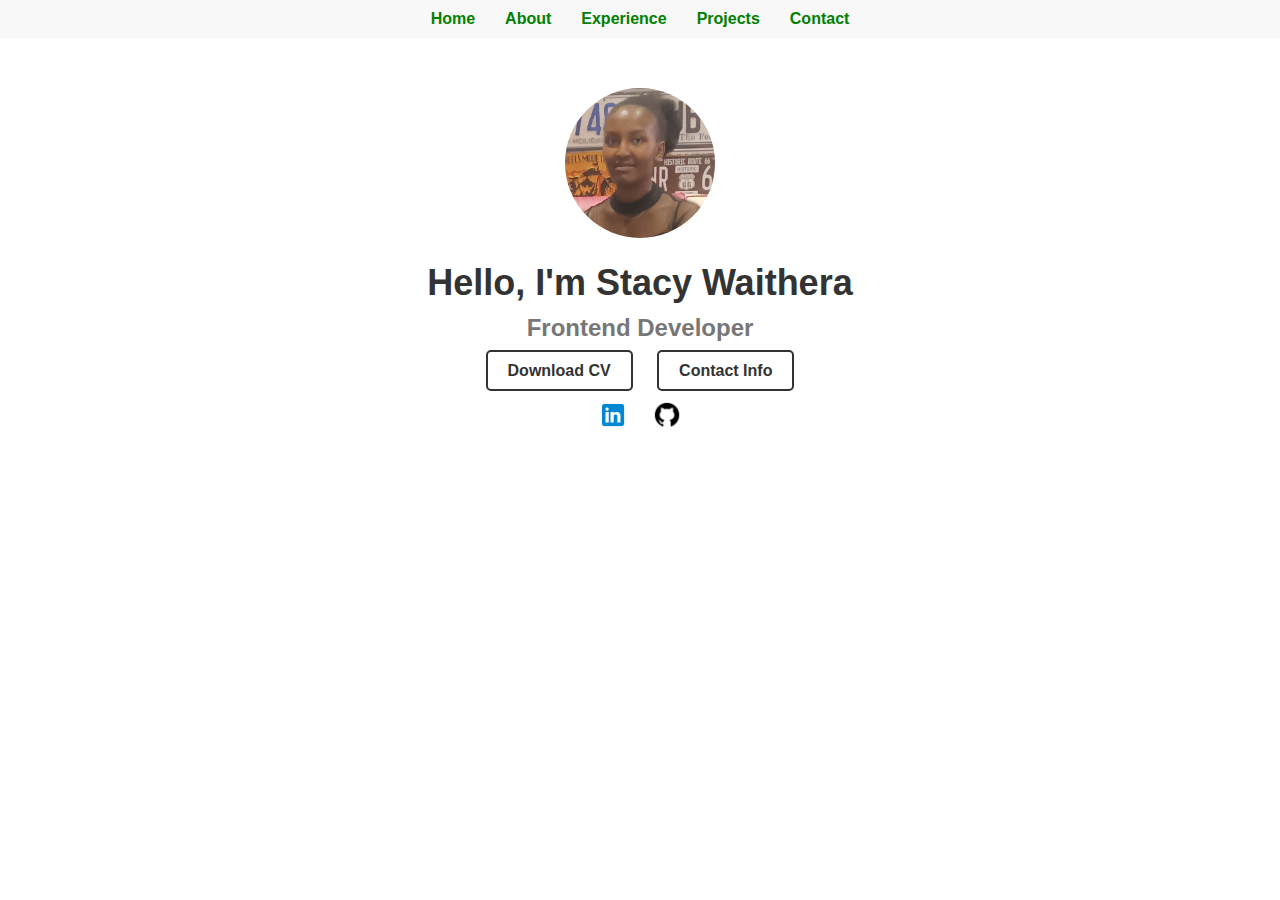
<file: index.html>
<!DOCTYPE html>
<html lang="en">
<head>
    <meta charset="UTF-8">
    <meta name="viewport" content="width=device-width, initial-scale=1.0">
    <title>Stacy Waithera - Frontend Developer</title>
    <link rel="stylesheet" href="styles.css">
</head>
<body>
    <header>
        <nav>
            <ul>
                <li><a href="index.html">Home</a></li>
                <li><a href="about.html">About</a></li>
                <li><a href="experience.html">Experience</a></li>
                <li><a href="projects.html">Projects</a></li>
                <li><a href="contact.html">Contact</a></li>
            </ul>
        </nav>
    </header>

    <section class="hero">
        <img src="images/stacy.jpg" alt="Stacy Waithera" class="profile-img">
        <h1>Hello, I'm Stacy Waithera</h1>
        <h2>Frontend Developer</h2>
        <div class="buttons">
            <a href="#" class="btn">Download CV</a>
            <a href="contact.html" class="btn contact-info">Contact Info</a>
        </div>
        <div class="socials">
            <a href="#" target="_blank"><img src="images/linkedin-icon.png" alt="LinkedIn"></a>
            <a href="#" target="_blank"><img src="images/github-icon.png" alt="GitHub"></a>
        </div>
    </section>
    <script src="styles.js"></script>
</body>
</html>
</file>
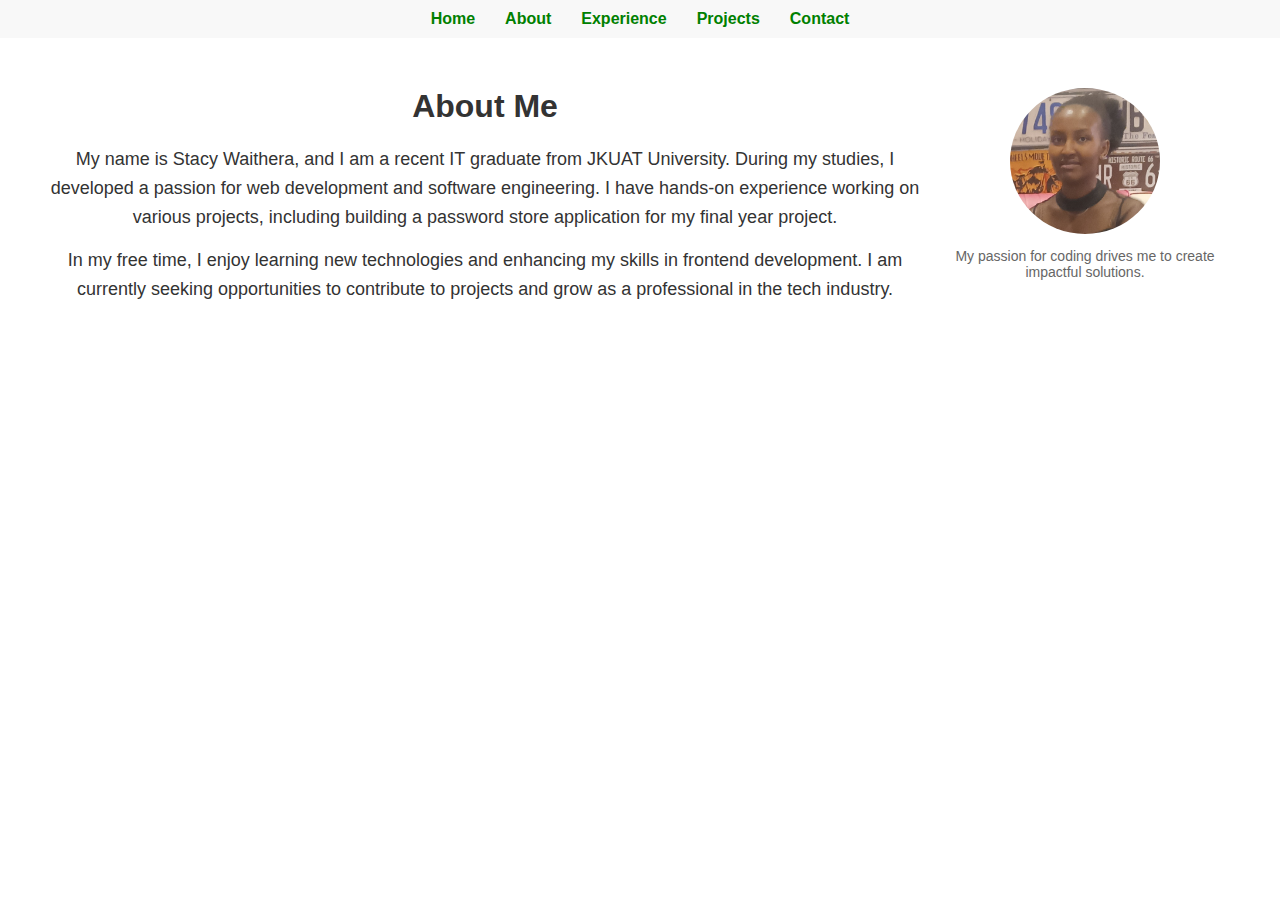
<file: about.html>
<!DOCTYPE html>
<html lang="en">
<head>
    <meta charset="UTF-8">
    <meta name="viewport" content="width=device-width, initial-scale=1.0">
    <title>About - Stacy Waithera</title>
    <link rel="stylesheet" href="styles.css">
</head>
<body>
    <header>
        <nav>
            <ul>
                <li><a href="index.html">Home</a></li>
                <li><a href="about.html">About</a></li>
                <li><a href="experience.html">Experience</a></li>
                <li><a href="projects.html">Projects</a></li>
                <li><a href="contact.html">Contact</a></li>
            </ul>
        </nav>
    </header>

    <section class="about">
        <div class="about-content">
            <div class="about-text">
                <h1>About Me</h1>
                <p>
                    My name is Stacy Waithera, and I am a recent IT graduate from JKUAT University. During my studies, 
                    I developed a passion for web development and software engineering. I have hands-on experience 
                    working on various projects, including building a password store application for my final year project.
                </p>
                <p>
                    In my free time, I enjoy learning new technologies and enhancing my skills in frontend development. 
                    I am currently seeking opportunities to contribute to projects and grow as a professional 
                    in the tech industry.
                </p>

                </p>
            </div>
            <div class="about-image">
                <img src="images/stacy.jpg" alt="Stacy Waithera">
                <p>My passion for coding drives me to create impactful solutions.</p>
            </div>
        </div>
    </section>
</body>
</html>
</file>
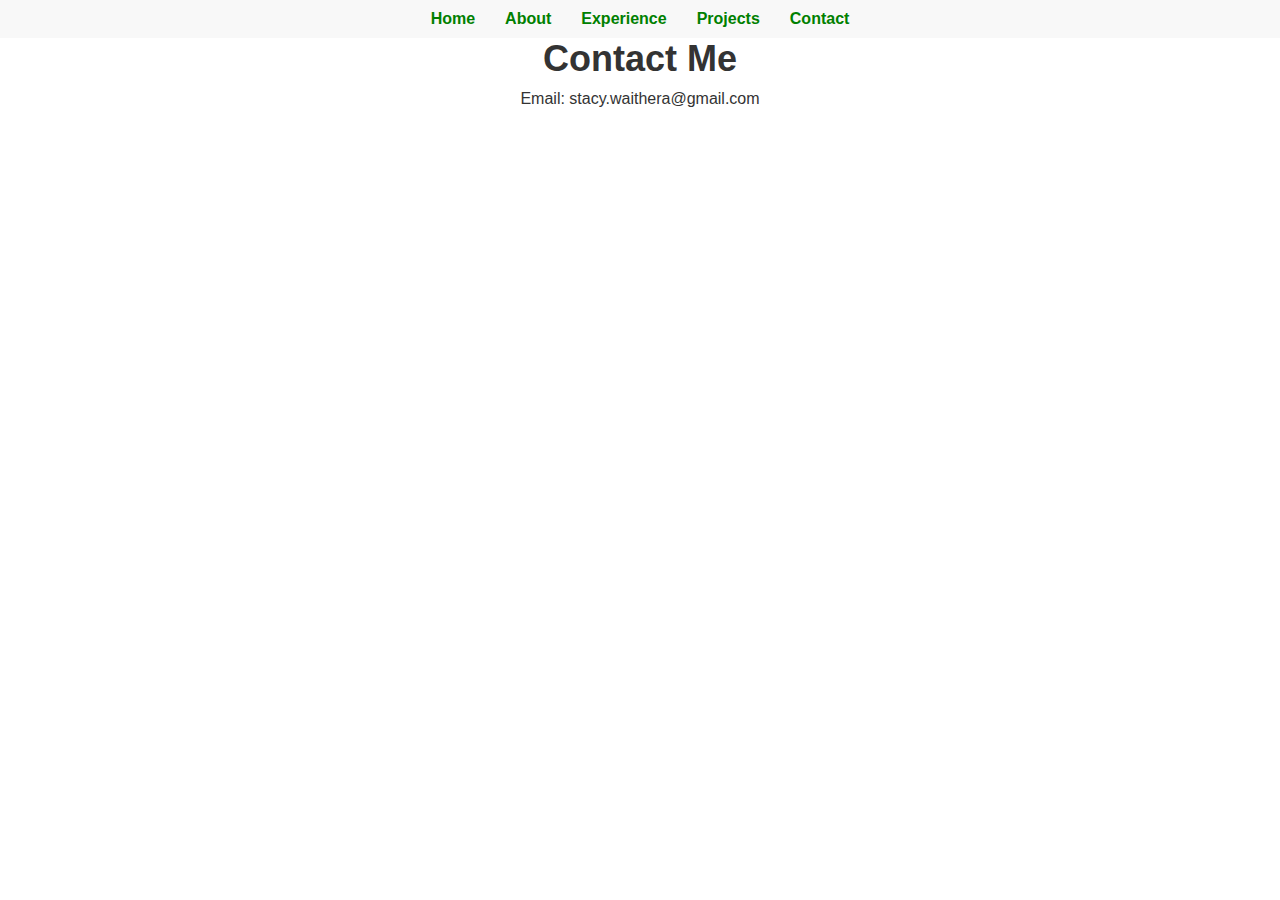
<file: contact.html>
<!DOCTYPE html>
<html lang="en">
<head>
    <meta charset="UTF-8">
    <meta name="viewport" content="width=device-width, initial-scale=1.0">
    <title>Contact - Stacy Waithera</title>
    <link rel="stylesheet" href="styles.css">
</head>
<body>
    <header>
        <nav>
            <ul>
                <li><a href="index.html">Home</a></li>
                <li><a href="about.html">About</a></li>
                <li><a href="experience.html">Experience</a></li>
                <li><a href="projects.html">Projects</a></li>
                <li><a href="contact.html">Contact</a></li>
            </ul>
        </nav>
    </header>

    <section class="contact">
        <h1>Contact Me</h1>
        <p>Email: stacy.waithera@gmail.com</p>
    </section>
</body>
</html>
</file>
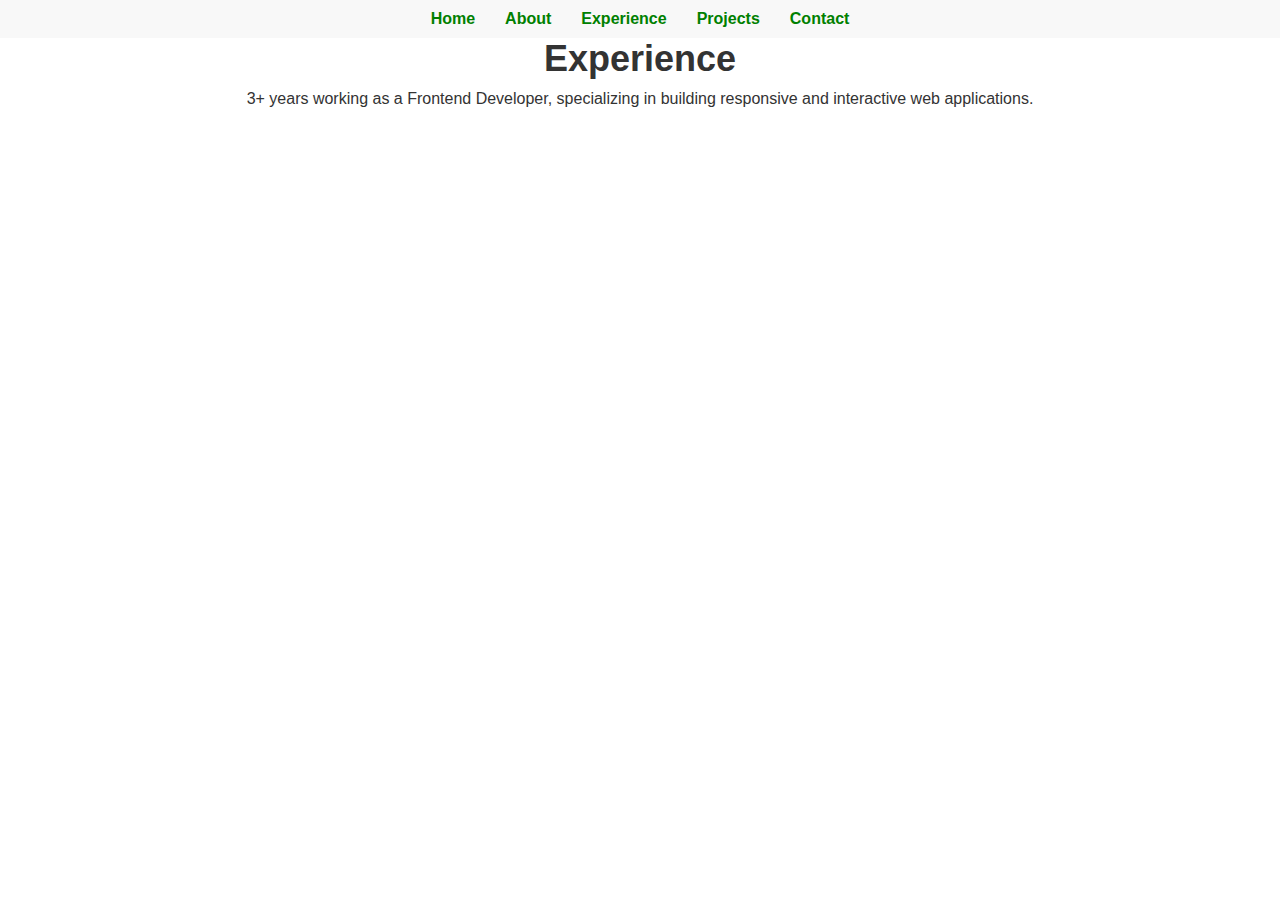
<file: experience.html>
<!DOCTYPE html>
<html lang="en">
<head>
    <meta charset="UTF-8">
    <meta name="viewport" content="width=device-width, initial-scale=1.0">
    <title>Experience - Stacy Waithera</title>
    <link rel="stylesheet" href="styles.css">
</head>
<body>
    <header>
        <nav>
            <ul>
                <li><a href="index.html">Home</a></li>
                <li><a href="about.html">About</a></li>
                <li><a href="experience.html">Experience</a></li>
                <li><a href="projects.html">Projects</a></li>
                <li><a href="contact.html">Contact</a></li>
            </ul>
        </nav>
    </header>

    <section class="experience">
        <h1>Experience</h1>
        <p>3+ years working as a Frontend Developer, specializing in building responsive and interactive web applications.</p>
    </section>
</body>
</html>
</file>
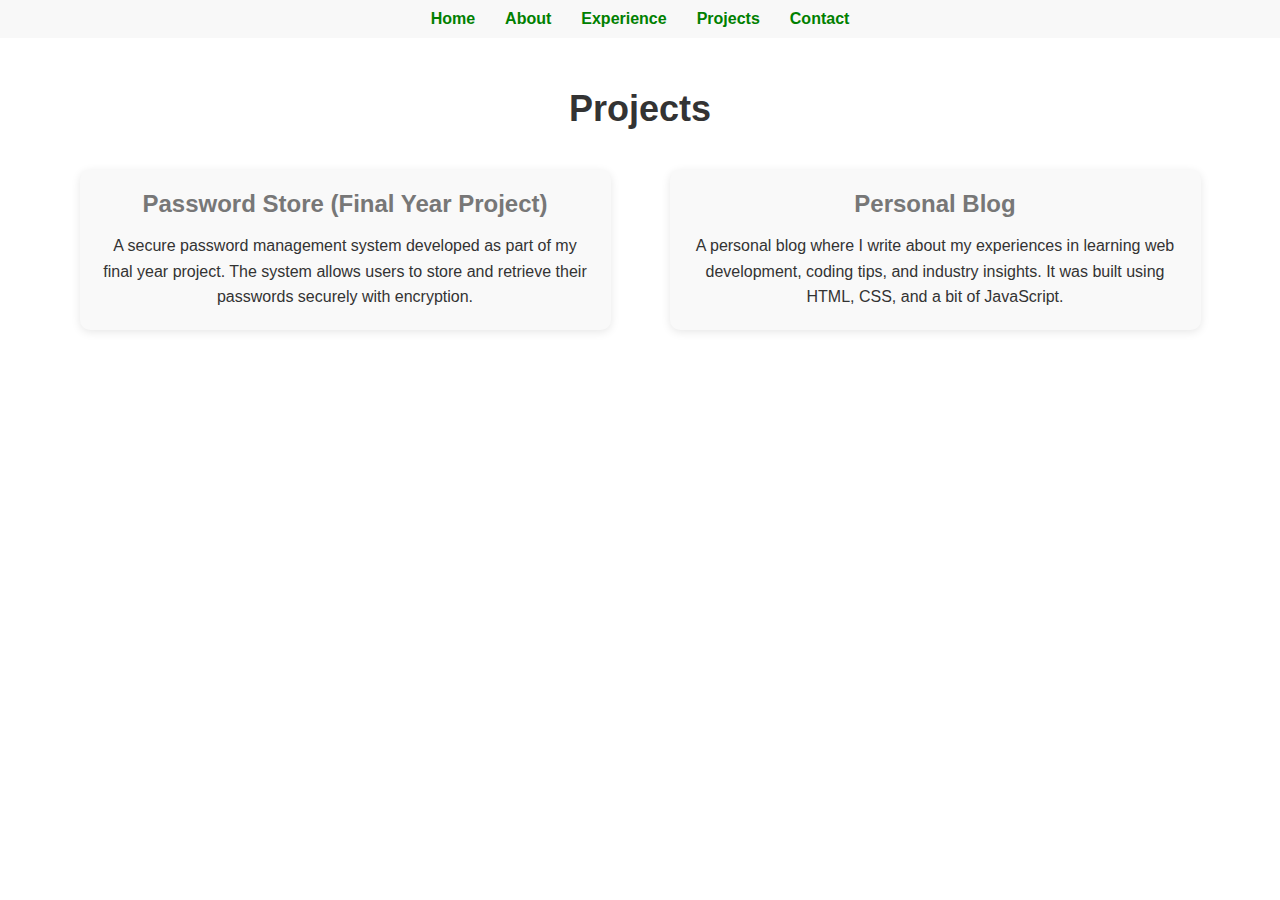
<file: projects.html>
<!DOCTYPE html>
<html lang="en">
<head>
    <meta charset="UTF-8">
    <meta name="viewport" content="width=device-width, initial-scale=1.0">
    <title>Projects - Stacy Waithera</title>
    <link rel="stylesheet" href="styles.css">
</head>
<body>
    <header>
        <nav>
            <ul>
                <li><a href="index.html">Home</a></li>
                <li><a href="about.html">About</a></li>
                <li><a href="experience.html">Experience</a></li>
                <li><a href="projects.html">Projects</a></li>
                <li><a href="contact.html">Contact</a></li>
            </ul>
        </nav>
    </header>

    <section class="projects">
        <h1>Projects</h1>
        <div class="project-list">
            <div class="project-item">
                <h2>Password Store (Final Year Project)</h2>
                <p>
                    A secure password management system developed as part of my final year project. 
                    The system allows users to store and retrieve their passwords securely with encryption.
                </p>
            </div>
            <div class="project-item">
                <h2>Personal Blog</h2>
                <p>
                    A personal blog where I write about my experiences in learning web development, 
                    coding tips, and industry insights. It was built using HTML, CSS, and a bit of JavaScript.
                </p>
            </div>
        </div>
    </section>
</body>
</html>
</file>
<file: styles.css>
* {
    margin: 0;
    padding: 0;
    box-sizing: border-box;
}

body {
    font-family: Arial, sans-serif;
    background-color: #fff;
    color: #333;
    text-align: center;
}

header {
    background-color: #f8f8f8;
    padding: 10px 0;
}

nav ul {
    list-style: none;
    display: flex;
    justify-content: center;
}

nav ul li {
    margin: 0 15px;
}

nav ul li a {
    text-decoration: none;
    color: green;
    font-weight: bold;
}

.hero {
    margin-top: 50px;
}

.profile-img {
    width: 150px;
    height: 150px;
    border-radius: 50%;
    object-fit: cover;
    margin-bottom: 20px;
}

h1 {
    font-size: 36px;
    margin-bottom: 10px;
}

h2 {
    font-size: 24px;
    color: #777;
    margin-bottom: 20px;
}

.buttons {
    margin-bottom: 20px;
}

.buttons .btn {
    background-color: #fff;
    border: 2px solid #333;
    padding: 10px 20px;
    text-decoration: none;
    color: #333;
    font-weight: bold;
    margin: 0 10px;
    border-radius: 5px;
}

.buttons .btn:hover {
    background-color: #333;
    color: #fff;
}

.socials img {
    width: 30px;
    margin: 0 10px;
}

.about-content {
    display: flex;
    justify-content: space-between;
    align-items: flex-start;
    padding: 50px;
}

.about-text {
    flex: 3;
    padding-right: 20px;
}

.about-text h1 {
    font-size: 32px;
    margin-bottom: 20px;
}

.about-text p {
    font-size: 18px;
    line-height: 1.6;
    margin-bottom: 15px;
}

.about-image {
    flex: 1;
    text-align: center;
}

.about-image img {
    width: 150px;
    border-radius: 50%;
}

.about-image p {
    font-size: 14px;
    color: #666;
    margin-top: 10px;
}

.projects {
    padding: 50px;
    text-align: center;
}

.projects h1 {
    font-size: 36px;
    margin-bottom: 30px;
}

.project-list {
    display: flex;
    justify-content: space-around;
    flex-wrap: wrap;
}

.project-item {
    background-color: #f9f9f9;
    padding: 20px;
    border-radius: 10px;
    width: 45%;
    margin: 10px;
    box-shadow: 0 2px 10px rgba(0, 0, 0, 0.1);
}

.project-item h2 {
    font-size: 24px;
    margin-bottom: 15px;
}

.project-item p {
    font-size: 16px;
    line-height: 1.6;
}
</file>
